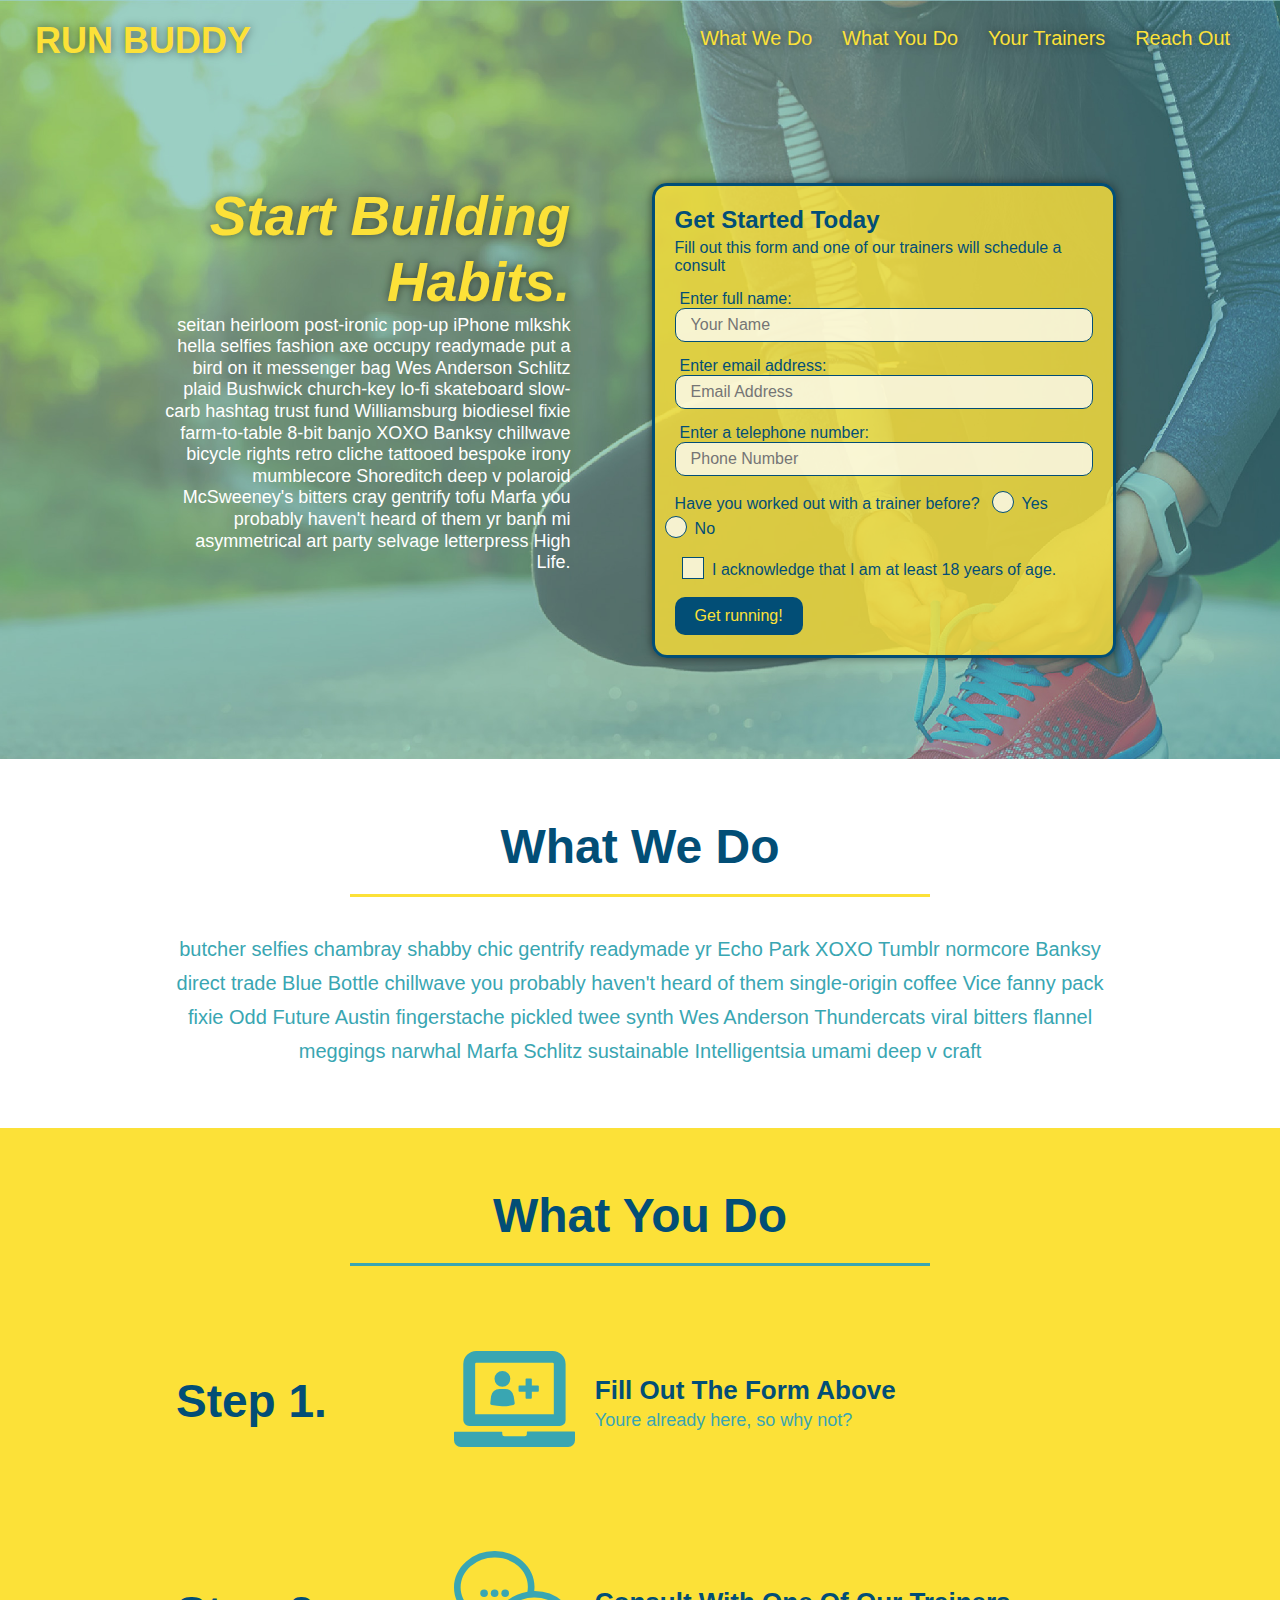
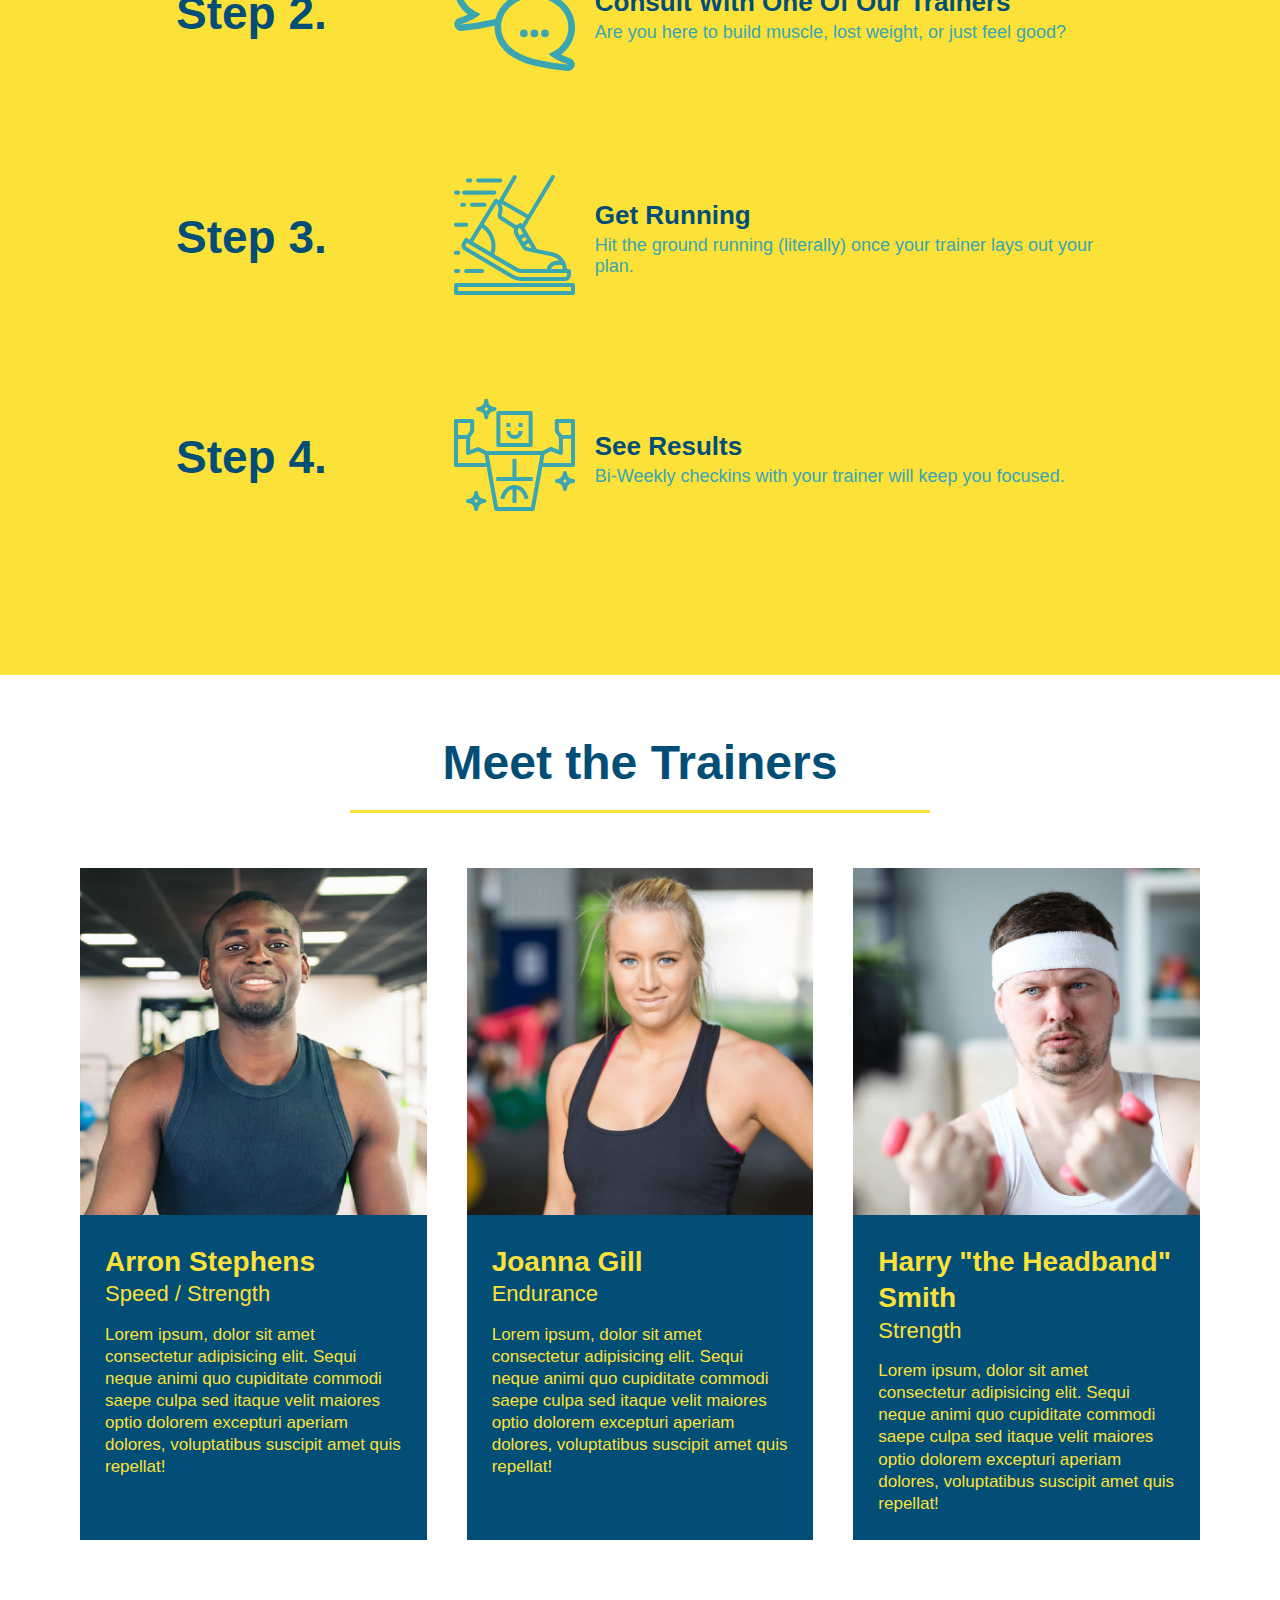
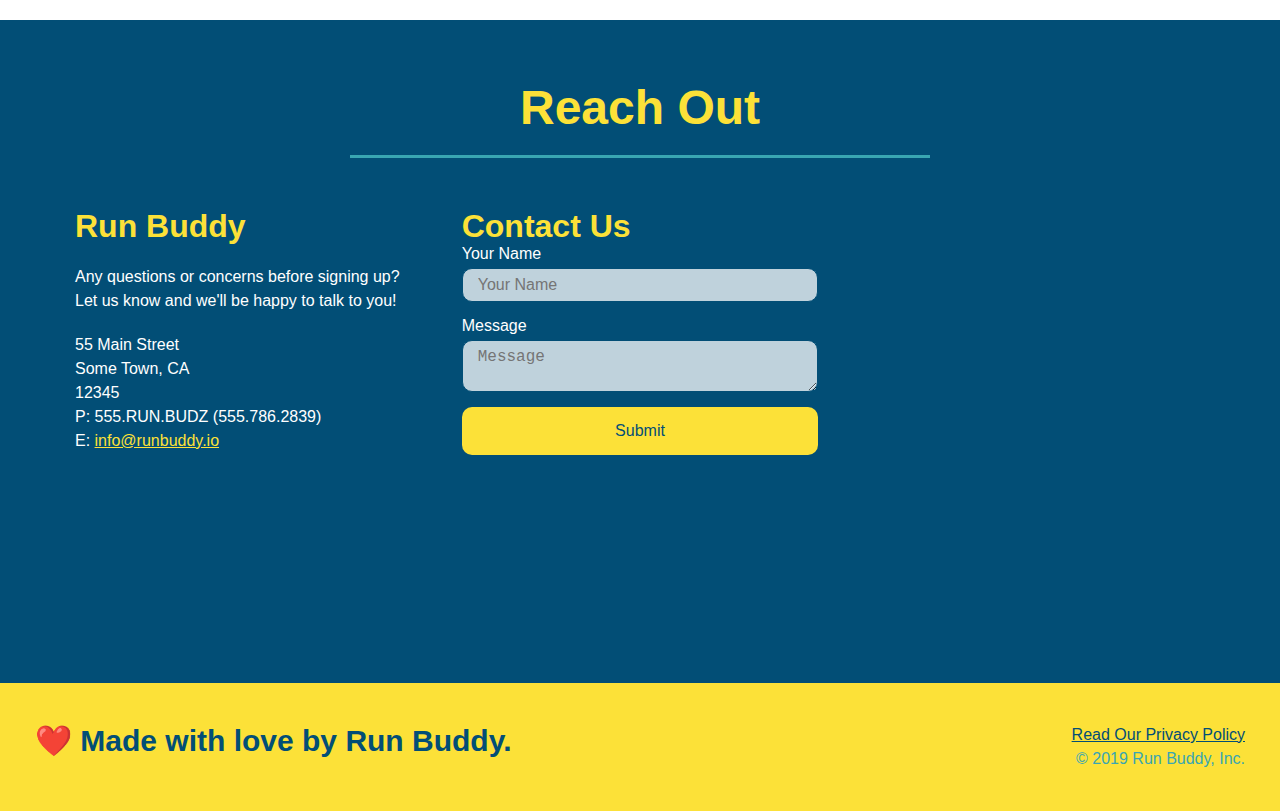
<file: index.html>
<!DOCTYPE html>
<html lang="en">    

  <head>
    <meta charset="UTF-8" />
    <meta name="viewport" content="width=device-width, initial-scale=1.0" />
    <title>Run Buddy Webpage</title>
    <link rel="stylesheet" href="./assets/css/style.css" />  
  </head>
  
  <body>

  <!-- navigation -->  
  <header>
    <h1>
      <a href="/">RUN BUDDY</a>
    </h1>
    <nav>
      <!-- Unordered list element -->
      <ul>
        <!-- List item element -->
        <li>
          <!-- Anchor element -->
          <a href="#what-we-do">What We Do</a>
        </li>
        <li>
          <a href="#what-you-do">What You Do</a>
        </li>
        <li>
          <a href="#your-trainers">Your Trainers</a>
        </li>
        <li>
          <a href="#reach-out">Reach Out</a>
        </li>
      </ul>
    </nav>
  </header>
  <!-- end navigation -->

  <!-- hero section -->
  <section class="hero">   
    <div class="hero-cta">
      <h2>Start Building Habits.</h2>
      <p>
        seitan heirloom post-ironic pop-up iPhone mlkshk hella selfies fashion axe occupy readymade put a bird on it 
        messenger bag Wes Anderson Schlitz plaid Bushwick church-key lo-fi skateboard slow-carb hashtag trust fund 
        Williamsburg biodiesel fixie farm-to-table 8-bit banjo XOXO Banksy chillwave bicycle rights retro cliche 
        tattooed bespoke irony mumblecore Shoreditch deep v polaroid McSweeney's bitters cray gentrify tofu 
        Marfa you probably haven't heard of them yr banh mi asymmetrical art party selvage letterpress High Life.
      </p>
    </div>

    <div class="hero-form">
      <h3>Get Started Today</h3>
      <p>Fill out this form and one of our trainers will schedule a consult</p>
      <form>
        <label for="name">Enter full name:</label>
        <input type="text" placeholder="Your Name" name="name" id="name" class="form-input" />
        <label for="email">Enter email address:</label>
        <input type="email" placeholder="Email Address" name="email" id="email" class="form-input" />
        <label for="phone">Enter a telephone number:</label>
        <input type="tel" placeholder="Phone Number" name="phone" id="phone" class="form-input" />
        <p>
          Have you worked out with a trainer before?
          <span class="radio-wrapper">
            <input type="radio" name="trainer-confirm" id="trainer-yes" />
            <label for="trainer-yes">Yes</label>
          </span>
          <span class="radio-wrapper">
            <input type="radio" name="trainer-confirm" id="trainer-no" />
            <label for="trainer-no">No</label>
          </span>
        </p>
        <p>
          <span class="checkbox-wrapper">
            <input type="checkbox" name="age-confirm" id="checkbox" />
            <label for="checkbox">I acknowledge that I am at least 18 years of age.</label> 
        </span>
        </p>
        <button type="submit">
          Get running!
        </button> 
      </form>  
    </div>
  </section>
  <!-- end hero -->

  <!-- "what we do" section -->
  <section id="what-we-do" class="intro">
    <div class="flex-row">
      <h2 class="section-title primary-border">
        What We Do
      </h2> 
    </div>
    <div class="flex-row">
      <p>
        butcher selfies chambray shabby chic gentrify readymade yr Echo Park XOXO Tumblr normcore Banksy direct trade Blue Bottle chillwave you probably haven't heard of them single-origin coffee Vice fanny pack fixie Odd Future Austin fingerstache pickled twee synth Wes Anderson Thundercats viral bitters flannel meggings narwhal Marfa Schlitz sustainable Intelligentsia umami deep v craft
      </p>
    </div>
  </section>
  <!-- end "what we do" -->

  <!-- "what you do" section -->
  <section id="what-you-do" class="steps">
    <div class="flex-row">
      <h2 class="section-title secondary-border">
        What You Do
      </h2>
    </div>  
    <div class="step">
      <h3>Step 1.</h3>
      <div class="step-info">
        <div class="step-img">
          <img src="./assets/images/step-1.svg" alt="" />
        </div>
        <div class="step-text">
          <h4>Fill Out The Form Above</h4>
          <p>Youre already here, so why not?</p>
        </div>
      </div>
    </div>
    <div class="step">
      <h3>Step 2.</h3>
      <div class="step-info">
        <div class="step-img">
          <img src="./assets/images/step-2.svg" alt="" />
        </div>
        <div class="step-text">
          <h4>Consult With One Of Our Trainers</h4>
          <p>Are you here to build muscle, lost weight, or just feel good?</p>
        </div>
      </div>
    </div>
    <div class="step">
      <h3>Step 3.</h3>
      <div class="step-info">
        <div class="step-img">
          <img src="./assets/images/step-3.svg" alt="" />
        </div>
        <div class="step-text">
          <h4>Get Running</h4>
          <p>Hit the ground running (literally) once your trainer lays out your plan.</p>
        </div>
      </div>
    </div>
    <div class="step">
      <h3>Step 4.</h3>
      <div class="step-info">
        <div class="step-img">
          <img src="./assets/images/step-4.svg" alt="" />
        </div>
        <div class="step-text">
          <h4>See Results</h4>
          <p>Bi-Weekly checkins with your trainer will keep you focused.</p>
        </div>
      </div>
    </div>
  </section>
  <!-- "what you do" end -->

  <!-- "meet the trainers" section -->
  <section id="your-trainers">
    <div class="flex-row">
      <h2 class="section-title primary-border">
        Meet the Trainers
      </h2> 
    </div>

    <div class="trainers">
      <article class="trainer">
        <img src="./assets/images/trainer-1.jpg" alt="Arron Stephens in his workout clothes, ready to pump iron" />
        <div class="trainer-bio">
          <h3 class="trainer-name">Arron Stephens</h3>
          <h4 class="trainer-role">Speed / Strength</h4>
          <p>Lorem ipsum, dolor sit amet consectetur adipisicing elit. Sequi neque animi quo cupiditate commodi saepe culpa sed
            itaque velit maiores optio dolorem excepturi aperiam dolores, voluptatibus suscipit amet quis repellat!
          </p>
        </div>
      </article>

      <article class="trainer">
        <img src="./assets/images/trainer-2.jpg" alt="Joanna Gill cooling off after a workout" />
        <div class="trainer-bio">
          <h3 class="trainer-name">Joanna Gill</h3>
          <h4 class="trainer-role">Endurance</h4>
          <p>Lorem ipsum, dolor sit amet consectetur adipisicing elit. Sequi neque animi quo cupiditate commodi saepe culpa sed
            itaque velit maiores optio dolorem excepturi aperiam dolores, voluptatibus suscipit amet quis repellat!
          </p>
        </div>
      </article>

      <article class="trainer">
        <img src="./assets/images/trainer-3.jpg" alt="Harry Smith wearing a headband and lifting comically small pink weights" />
        <div class="trainer-bio">
          <h3 trainer="trainer-name">Harry "the Headband" Smith</h3>
          <h4 class="trainer-role">Strength</h4>
          <p>
            Lorem ipsum, dolor sit amet consectetur adipisicing elit. Sequi neque animi quo cupiditate commodi saepe culpa sed
            itaque velit maiores optio dolorem excepturi aperiam dolores, voluptatibus suscipit amet quis repellat!
          </p>
        </div>
      </article>
    </div>
  </section>
  <!-- "meet the trainers" end -->
    
  <!-- "reach out" section -->
  <section id="reach-out" class="contact">
    <div class="flex-row">
      <h2 class="section-title secondary-border">
        Reach Out
      </h2>
    </div>
 
    <div class="contact-info">
      <div>
        <h3>Run Buddy</h3>
        <p>
          Any questions or concerns before signing up?
          <br />
          Let us know and we'll be happy to talk to you!
        </p>

        <address>
          55 Main Street <br/>
          Some Town, CA <br/>
          12345<br/>
          P: 555.RUN.BUDZ (555.786.2839)<br/>
          E: <a href="mailto:info@runbuddy.io">info@runbuddy.io</a>
        </address> 

      </div>

      <div class="contact-form">
        <h3>Contact Us</h3>
        <form>
          <label for="contact-name">Your Name</label>
          <input type="text" id="contact-name" placeholder="Your Name" />

          <label for="contact-message">Message</label>
          <textarea id="contact-message" placeholder="Message"></textarea>

          <button type="submit">Submit</button>
        </form>
      </div>

      <iframe
        src="https://www.google.com/maps/embed?pb=!1m18!1m12!1m3!1d3147.1079747227936!2d-120.42364418397035!3d37.92790791110593!2m3!1f0!2f0!3f0!3m2!1i1024!2i768!4f13.1!3m3!1m2!1s0x8090c49129b6ac57%3A0xb56c7eb95a2cd8bd!2sMain%20St%2C%20California%2095327!5e0!3m2!1sen!2sus!4v1616426329495!5m2!1sen!2sus"
        frameborder="0"
        style="border:0" 
        allowfullscreen> 
      </iframe>           
    </div>
  </section> 
 
  <!-- footer -->
  <footer>
    <h2>❤️ Made with love by Run Buddy.</h2> 
    <div>
      <a href="./privacy-policy.html">Read Our Privacy Policy</a><br />
      &copy; 2019 Run Buddy, Inc.
    </div>   
  </footer>  
  <!-- footer end -->

  </body>
</html>
</file>
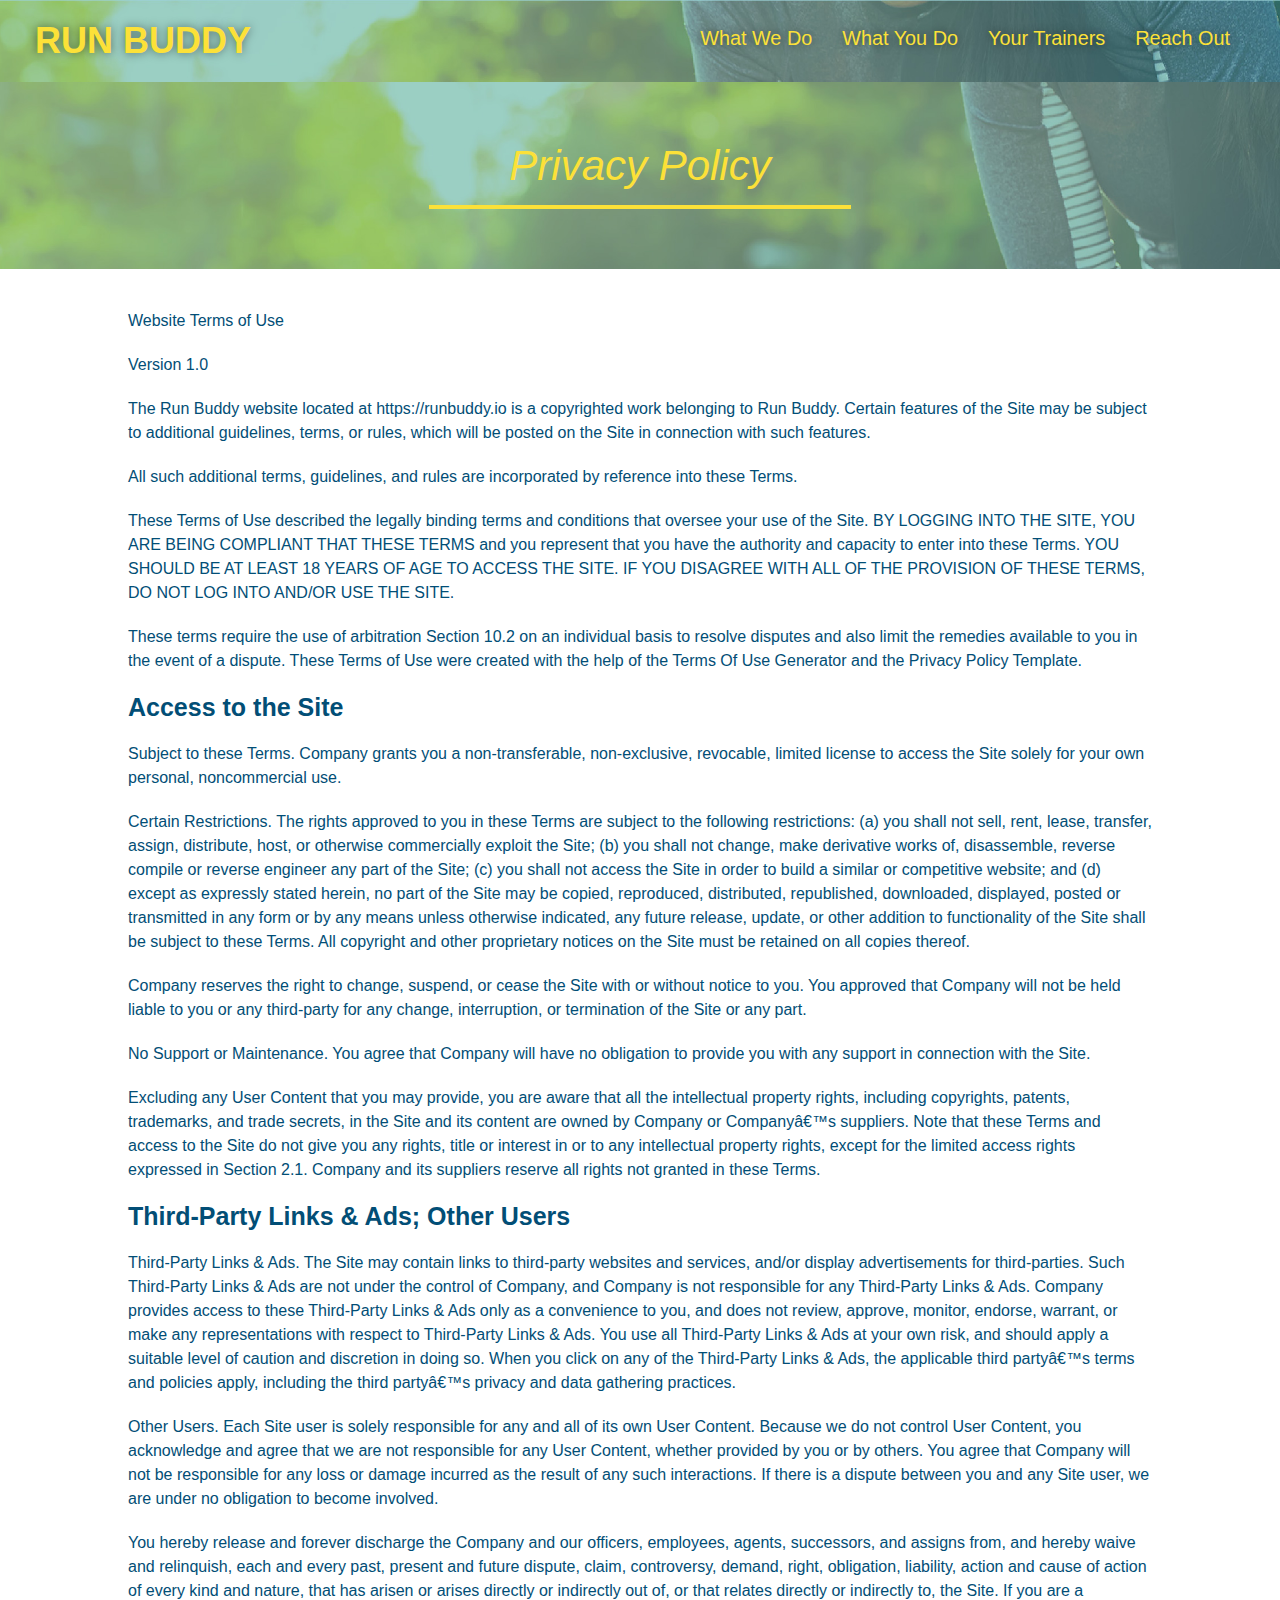
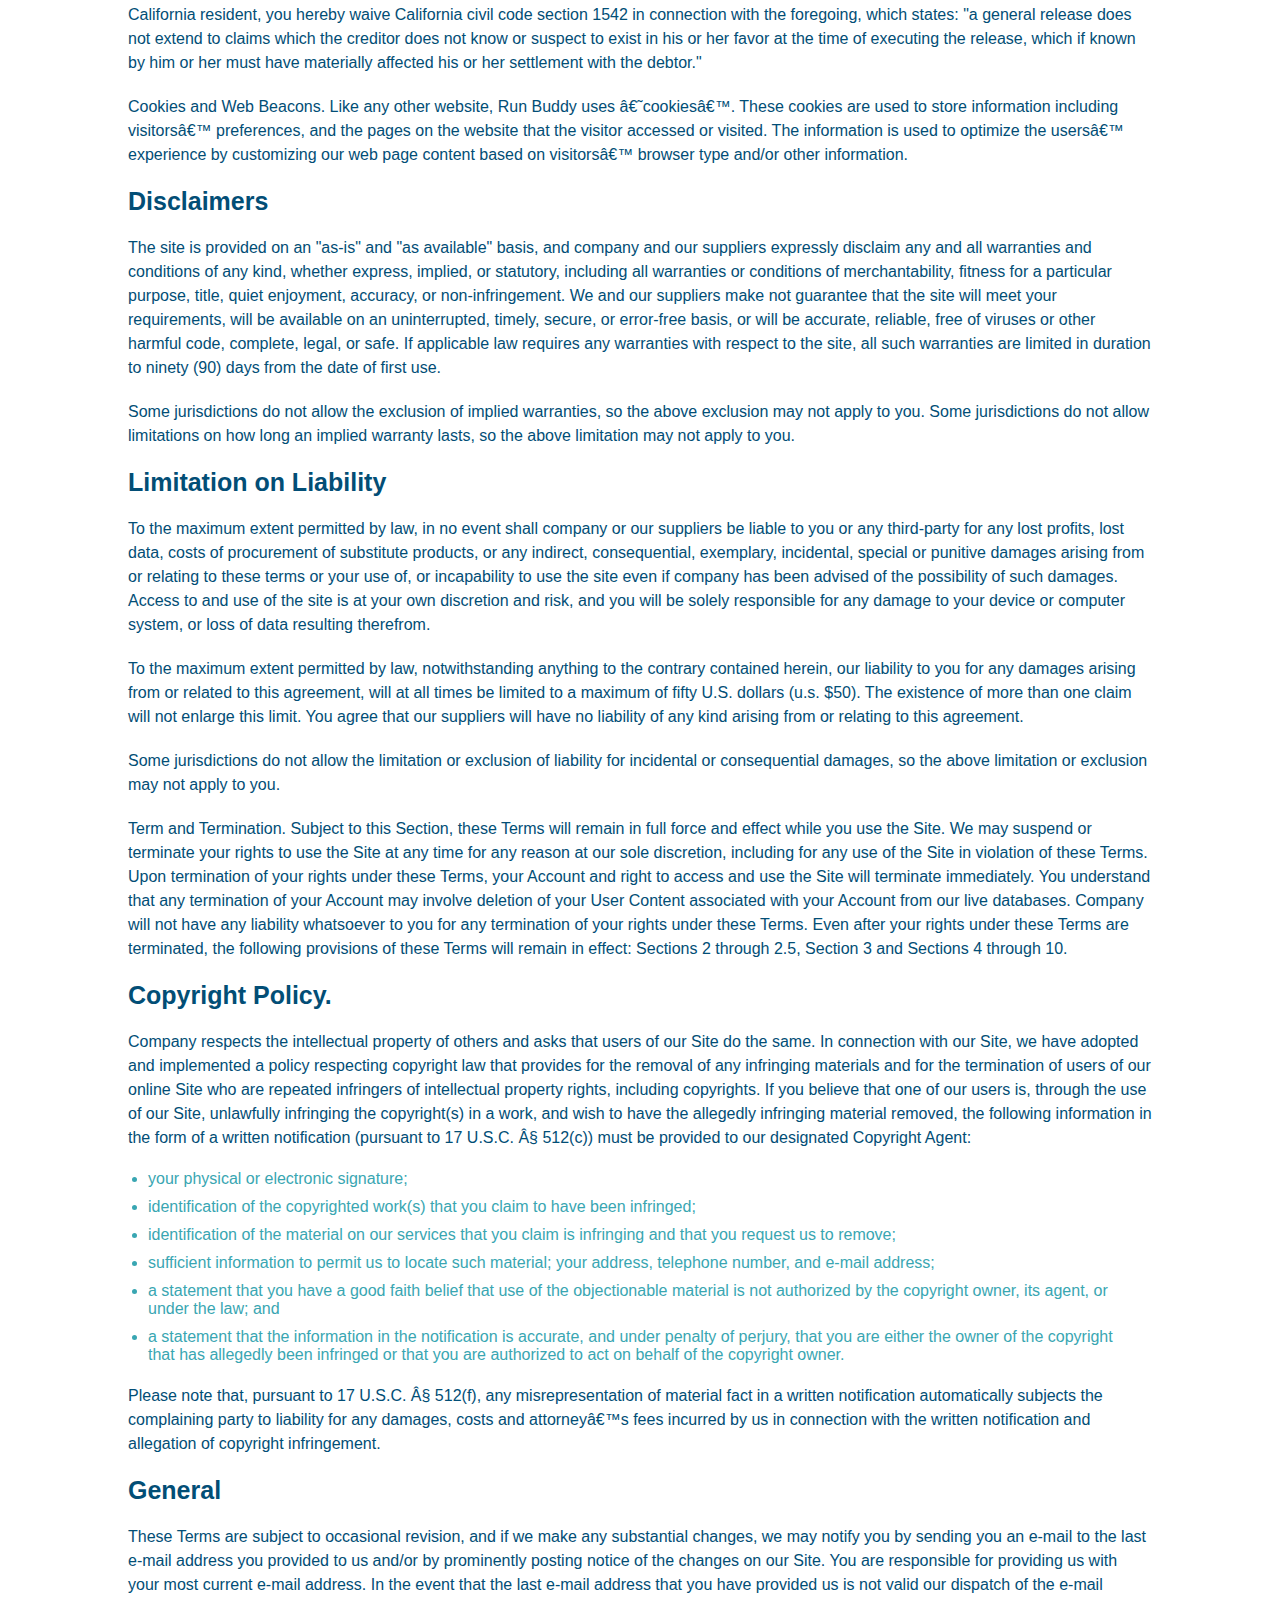
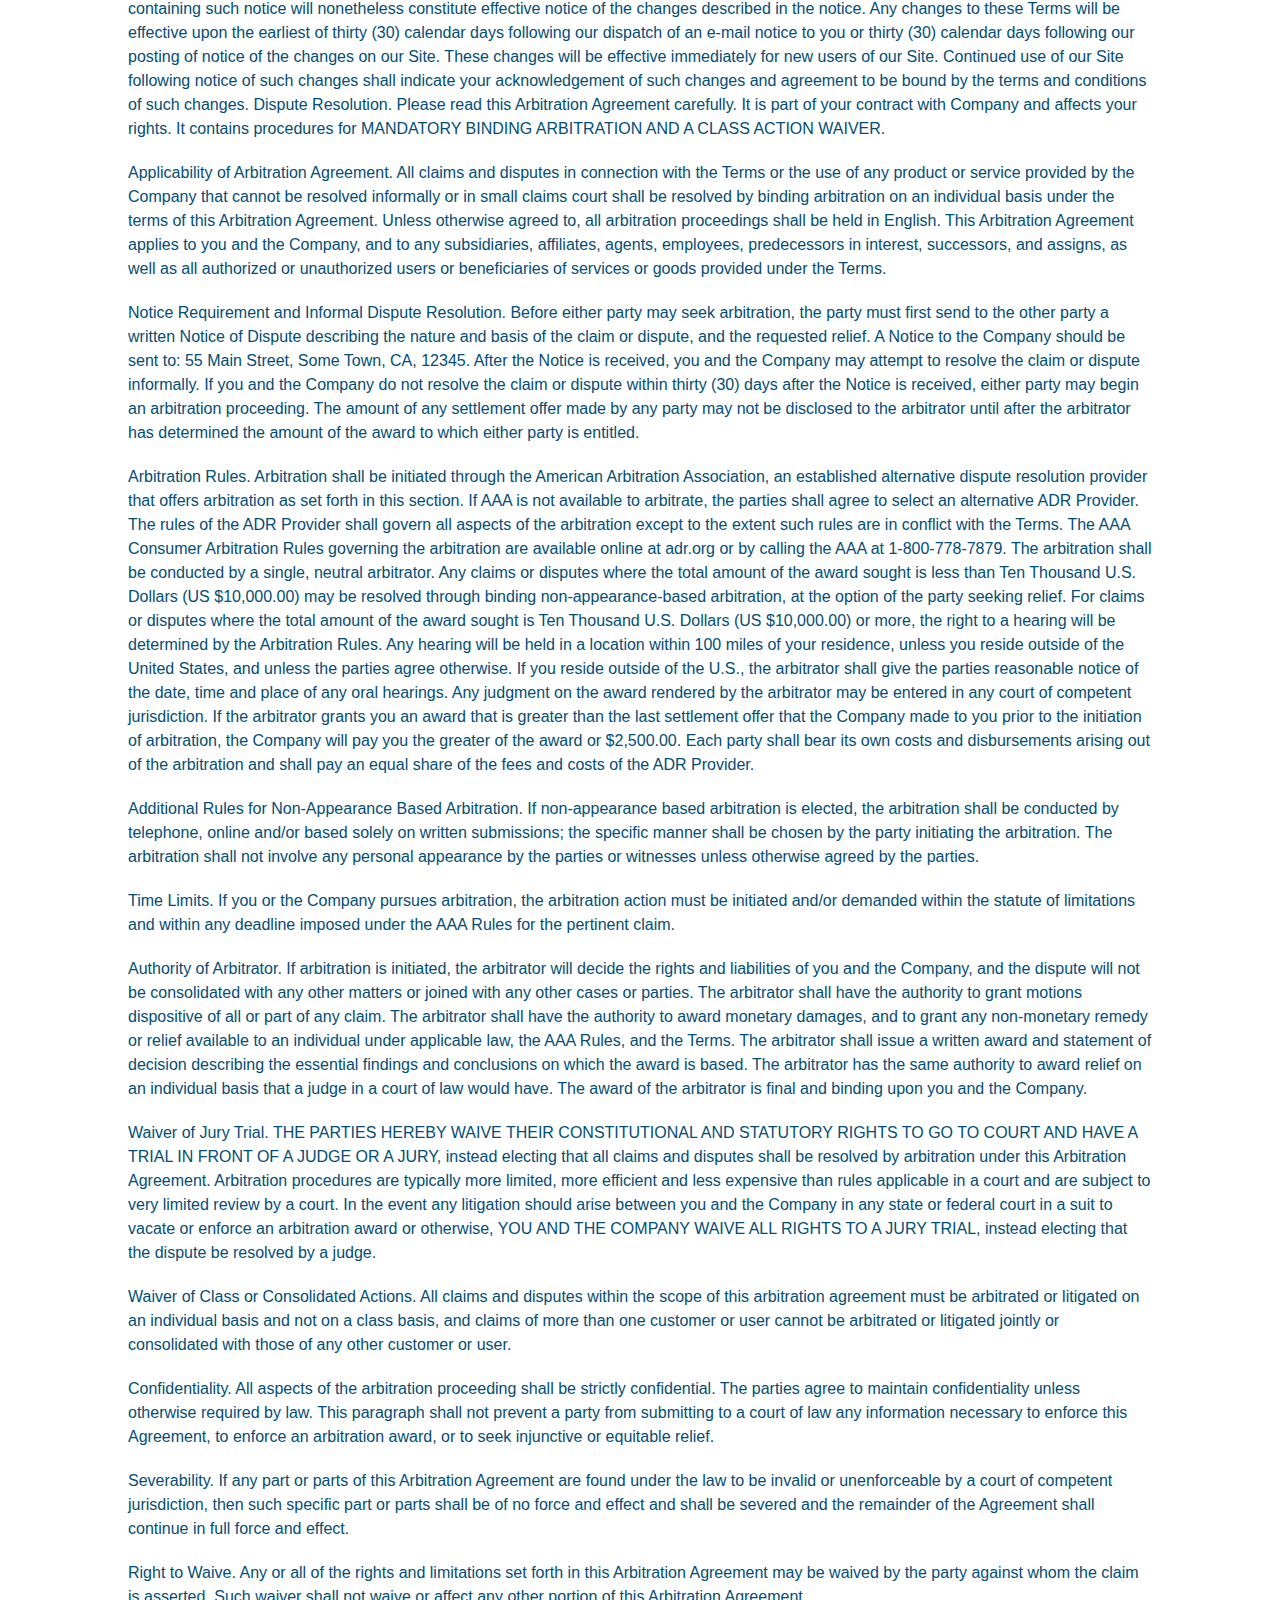
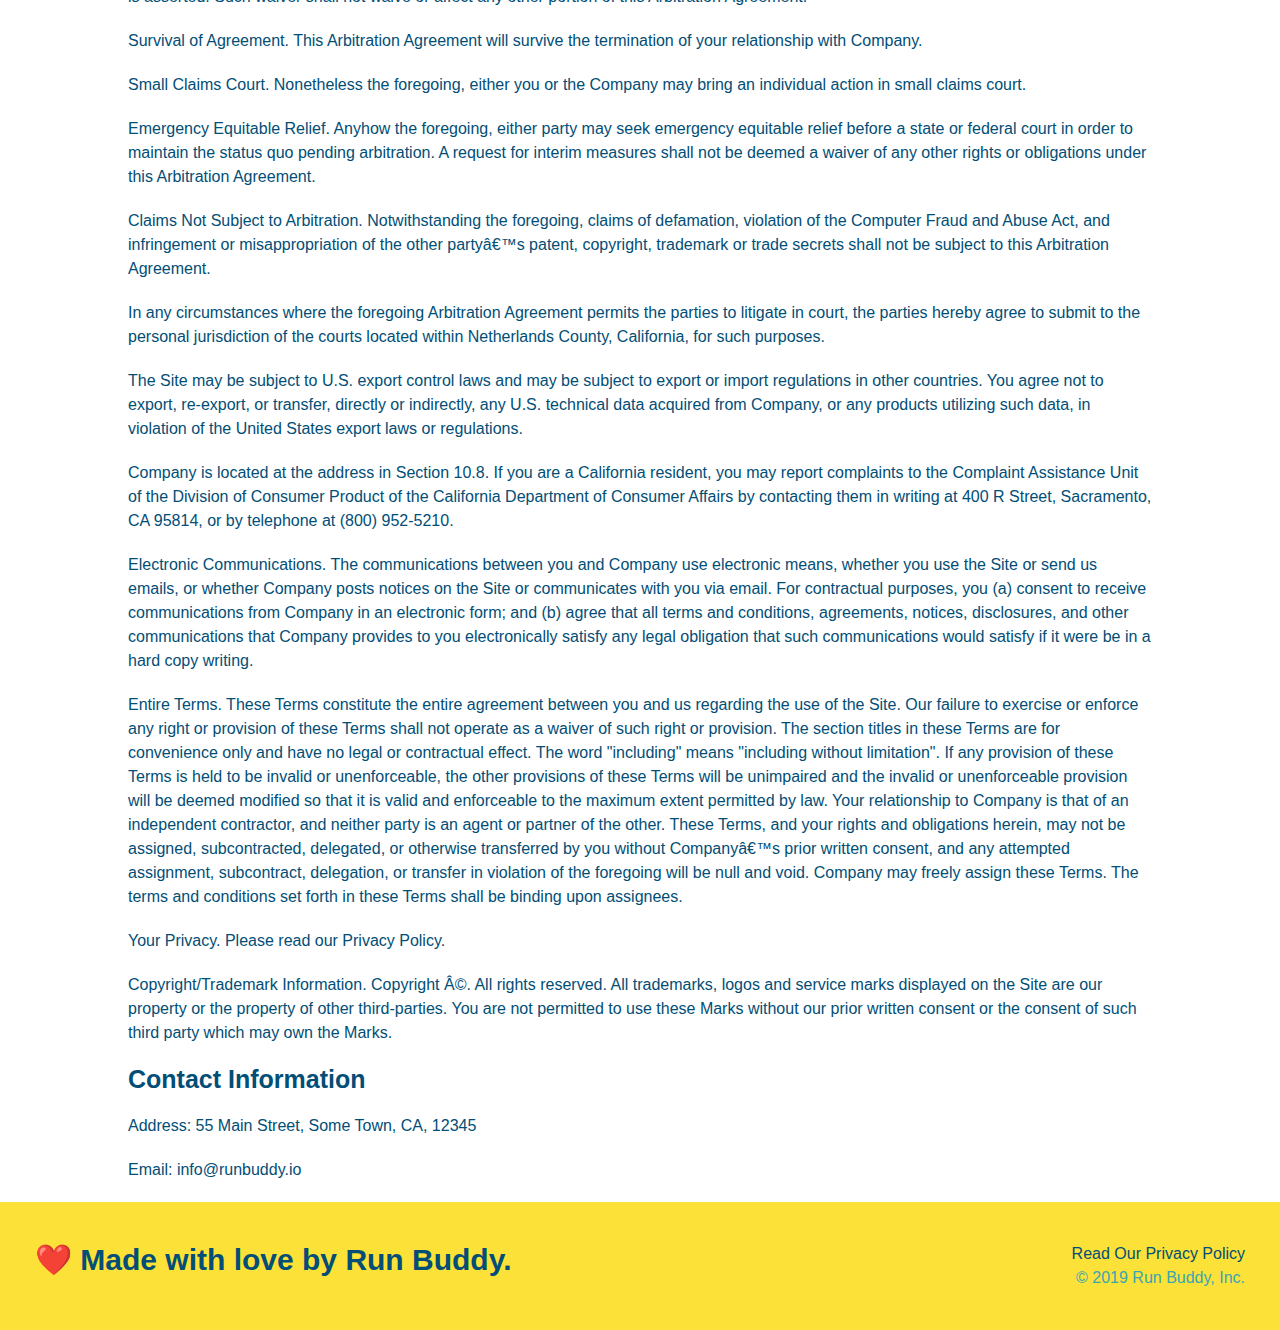
<file: privacy-policy.html>
<!DOCTYPE html>
<html lang="en">
<head>
    <meta charset="UTF-8">
    <meta name="viewport" content="width=device-width, initial-scale=1.0" />
    <title>Privacy Policy - Run Buddy</title>
    <link rel="stylesheet" href="./assets/css/style.css" />
    
    <link rel="stylesheet" href="./assets/css/secondary-styles.css" />
</head>

<body>

  <!-- navigation -->  
  <header>
    <h1>
      <a href="/">RUN BUDDY</a>
    </h1>
    <nav>
      <!-- Unordered list element -->
      <ul>
        <!-- List item element -->
        <li>
          <!-- Anchor element -->
          <a href="#what-we-do">What We Do</a>
        </li>
        <li>
          <a href="#what-you-do">What You Do</a>
        </li>
        <li>
          <a href="#your-trainers">Your Trainers</a>
        </li>
        <li>
          <a href="#reach-out">Reach Out</a>
        </li>
      </ul>
    </nav>
  </header>

  <section class="hero">
      <h2 class="page-title">
          Privacy Policy
      </h2>
  </section>
  <article class="secondary-content">
      <p>
        Website Terms of Use
      </p>

      <p>
        Version 1.0
      </p>

      <p>
        The Run Buddy website located at https://runbuddy.io is a copyrighted work belonging to Run Buddy. Certain
        features of the Site may be subject to additional guidelines, terms, or rules, which will be posted on the Site
        in connection with such features.
      </p>

      <p>
        All such additional terms, guidelines, and rules are incorporated by reference into these Terms.
      </p>

      <p>
        These Terms of Use described the legally binding terms and conditions that oversee your use of the Site. BY
        LOGGING INTO THE SITE, YOU ARE BEING COMPLIANT THAT THESE TERMS and you represent that you have the authority
        and capacity to enter into these Terms. YOU SHOULD BE AT LEAST 18 YEARS OF AGE TO ACCESS THE SITE. IF YOU
        DISAGREE WITH ALL OF THE PROVISION OF THESE TERMS, DO NOT LOG INTO AND/OR USE THE SITE.
      </p>

      <p>
        These terms require the use of arbitration Section 10.2 on an individual basis to resolve disputes and also
        limit the remedies available to you in the event of a dispute. These Terms of Use were created with the help of
        the Terms Of Use Generator and the Privacy Policy Template.
      </p>

      <h3>
        Access to the Site
      </h3>

      <p>
        Subject to these Terms. Company grants you a non-transferable, non-exclusive, revocable, limited license to
        access the Site solely for your own personal, noncommercial use.
      </p>

      <p>
        Certain Restrictions. The rights approved to you in these Terms are subject to the following restrictions: (a)
        you shall not sell, rent, lease, transfer, assign, distribute, host, or otherwise commercially exploit the Site;
        (b) you shall not change, make derivative works of, disassemble, reverse compile or reverse engineer any part of
        the Site; (c) you shall not access the Site in order to build a similar or competitive website; and (d) except
        as expressly stated herein, no part of the Site may be copied, reproduced, distributed, republished, downloaded,
        displayed, posted or transmitted in any form or by any means unless otherwise indicated, any future release,
        update, or other addition to functionality of the Site shall be subject to these Terms. All copyright and other
        proprietary notices on the Site must be retained on all copies thereof.
      </p>

      <p>
        Company reserves the right to change, suspend, or cease the Site with or without notice to you. You approved
        that Company will not be held liable to you or any third-party for any change, interruption, or termination of
        the Site or any part.
      </p>

      <p>
        No Support or Maintenance. You agree that Company will have no obligation to provide you with any support in
        connection with the Site.
      </p>

      <p>
        Excluding any User Content that you may provide, you are aware that all the intellectual property rights,
        including copyrights, patents, trademarks, and trade secrets, in the Site and its content are owned by Company
        or Companyâ€™s suppliers. Note that these Terms and access to the Site do not give you any rights, title or
        interest in or to any intellectual property rights, except for the limited access rights expressed in Section
        2.1. Company and its suppliers reserve all rights not granted in these Terms.
      </p>

      <h3>
        Third-Party Links & Ads; Other Users
      </h3>

      <p>
        Third-Party Links & Ads. The Site may contain links to third-party websites and services, and/or display
        advertisements for third-parties. Such Third-Party Links & Ads are not under the control of Company, and Company
        is not responsible for any Third-Party Links & Ads. Company provides access to these Third-Party Links & Ads
        only as a convenience to you, and does not review, approve, monitor, endorse, warrant, or make any
        representations with respect to Third-Party Links & Ads. You use all Third-Party Links & Ads at your own risk,
        and should apply a suitable level of caution and discretion in doing so. When you click on any of the
        Third-Party Links & Ads, the applicable third partyâ€™s terms and policies apply, including the third partyâ€™s
        privacy and data gathering practices.
      </p>

      <p>
        Other Users. Each Site user is solely responsible for any and all of its own User Content. Because we do not
        control User Content, you acknowledge and agree that we are not responsible for any User Content, whether
        provided by you or by others. You agree that Company will not be responsible for any loss or damage incurred as
        the result of any such interactions. If there is a dispute between you and any Site user, we are under no
        obligation to become involved.
      </p>

      <p>
        You hereby release and forever discharge the Company and our officers, employees, agents, successors, and
        assigns from, and hereby waive and relinquish, each and every past, present and future dispute, claim,
        controversy, demand, right, obligation, liability, action and cause of action of every kind and nature, that has
        arisen or arises directly or indirectly out of, or that relates directly or indirectly to, the Site. If you are
        a California resident, you hereby waive California civil code section 1542 in connection with the foregoing,
        which states: "a general release does not extend to claims which the creditor does not know or suspect to exist
        in his or her favor at the time of executing the release, which if known by him or her must have materially
        affected his or her settlement with the debtor."
      </p>

      <p>
        Cookies and Web Beacons. Like any other website, Run Buddy uses â€˜cookiesâ€™. These cookies are used to store
        information including visitorsâ€™ preferences, and the pages on the website that the visitor accessed or visited.
        The information is used to optimize the usersâ€™ experience by customizing our web page content based on visitorsâ€™
        browser type and/or other information.
      </p>

      <h3>
        Disclaimers
      </h3>

      <p>
        The site is provided on an "as-is" and "as available" basis, and company and our suppliers expressly disclaim
        any and all warranties and conditions of any kind, whether express, implied, or statutory, including all
        warranties or conditions of merchantability, fitness for a particular purpose, title, quiet enjoyment, accuracy,
        or non-infringement. We and our suppliers make not guarantee that the site will meet your requirements, will be
        available on an uninterrupted, timely, secure, or error-free basis, or will be accurate, reliable, free of
        viruses or other harmful code, complete, legal, or safe. If applicable law requires any warranties with respect
        to the site, all such warranties are limited in duration to ninety (90) days from the date of first use.
      </p>

      <p>
        Some jurisdictions do not allow the exclusion of implied warranties, so the above exclusion may not apply to
        you. Some jurisdictions do not allow limitations on how long an implied warranty lasts, so the above limitation
        may not apply to you.
      </p>

      <h3>
        Limitation on Liability
      </h3>

      <p>
        To the maximum extent permitted by law, in no event shall company or our suppliers be liable to you or any
        third-party for any lost profits, lost data, costs of procurement of substitute products, or any indirect,
        consequential, exemplary, incidental, special or punitive damages arising from or relating to these terms or
        your use of, or incapability to use the site even if company has been advised of the possibility of such
        damages. Access to and use of the site is at your own discretion and risk, and you will be solely responsible
        for any damage to your device or computer system, or loss of data resulting therefrom.
      </p>

      <p>
        To the maximum extent permitted by law, notwithstanding anything to the contrary contained herein, our liability
        to you for any damages arising from or related to this agreement, will at all times be limited to a maximum of
        fifty U.S. dollars (u.s. $50). The existence of more than one claim will not enlarge this limit. You agree that
        our suppliers will have no liability of any kind arising from or relating to this agreement.
      </p>

      <p>
        Some jurisdictions do not allow the limitation or exclusion of liability for incidental or consequential
        damages, so the above limitation or exclusion may not apply to you.
      </p>

      <p>
        Term and Termination. Subject to this Section, these Terms will remain in full force and effect while you use
        the Site. We may suspend or terminate your rights to use the Site at any time for any reason at our sole
        discretion, including for any use of the Site in violation of these Terms. Upon termination of your rights under
        these Terms, your Account and right to access and use the Site will terminate immediately. You understand that
        any termination of your Account may involve deletion of your User Content associated with your Account from our
        live databases. Company will not have any liability whatsoever to you for any termination of your rights under
        these Terms. Even after your rights under these Terms are terminated, the following provisions of these Terms
        will remain in effect: Sections 2 through 2.5, Section 3 and Sections 4 through 10.
      </p>

      <h3>
        Copyright Policy.
      </h3>

      <p>
        Company respects the intellectual property of others and asks that users of our Site do the same. In connection
        with our Site, we have adopted and implemented a policy respecting copyright law that provides for the removal
        of any infringing materials and for the termination of users of our online Site who are repeated infringers of
        intellectual property rights, including copyrights. If you believe that one of our users is, through the use of
        our Site, unlawfully infringing the copyright(s) in a work, and wish to have the allegedly infringing material
        removed, the following information in the form of a written notification (pursuant to 17 U.S.C. Â§ 512(c)) must
        be provided to our designated Copyright Agent:
      </p>

      <ul>
        <li>
          your physical or electronic signature;
        </li>
        <li>
          identification of the copyrighted work(s) that you claim to have been infringed;
        </li>
        <li>
          identification of the material on our services that you claim is infringing and that you request us to remove;
        </li>
        <li>
          sufficient information to permit us to locate such material; your address, telephone number, and e-mail
          address;
        </li>
        <li>
          a statement that you have a good faith belief that use of the objectionable material is not authorized by the
          copyright owner, its agent, or under the law; and
        </li>
        <li>
          a statement that the information in the notification is accurate, and under penalty of perjury, that you are
          either the owner of the copyright that has allegedly been infringed or that you are authorized to act on
          behalf of the copyright owner.
        </li>
      </ul>

      <p>
        Please note that, pursuant to 17 U.S.C. Â§ 512(f), any misrepresentation of material fact in a written
        notification automatically subjects the complaining party to liability for any damages, costs and attorneyâ€™s
        fees incurred by us in connection with the written notification and allegation of copyright infringement.
      </p>

      <h3>
        General
      </h3>

      <p>
        These Terms are subject to occasional revision, and if we make any substantial changes, we may notify you by
        sending you an e-mail to the last e-mail address you provided to us and/or by prominently posting notice of the
        changes on our Site. You are responsible for providing us with your most current e-mail address. In the event
        that the last e-mail address that you have provided us is not valid our dispatch of the e-mail containing such
        notice will nonetheless constitute effective notice of the changes described in the notice. Any changes to these
        Terms will be effective upon the earliest of thirty (30) calendar days following our dispatch of an e-mail
        notice to you or thirty (30) calendar days following our posting of notice of the changes on our Site. These
        changes will be effective immediately for new users of our Site. Continued use of our Site following notice of
        such changes shall indicate your acknowledgement of such changes and agreement to be bound by the terms and
        conditions of such changes. Dispute Resolution. Please read this Arbitration Agreement carefully. It is part of
        your contract with Company and affects your rights. It contains procedures for MANDATORY BINDING ARBITRATION AND
        A CLASS ACTION WAIVER.
      </p>

      <p>
        Applicability of Arbitration Agreement. All claims and disputes in connection with the Terms or the use of any
        product or service provided by the Company that cannot be resolved informally or in small claims court shall be
        resolved by binding arbitration on an individual basis under the terms of this Arbitration Agreement. Unless
        otherwise agreed to, all arbitration proceedings shall be held in English. This Arbitration Agreement applies to
        you and the Company, and to any subsidiaries, affiliates, agents, employees, predecessors in interest,
        successors, and assigns, as well as all authorized or unauthorized users or beneficiaries of services or goods
        provided under the Terms.
      </p>

      <p>
        Notice Requirement and Informal Dispute Resolution. Before either party may seek arbitration, the party must
        first send to the other party a written Notice of Dispute describing the nature and basis of the claim or
        dispute, and the requested relief. A Notice to the Company should be sent to: 55 Main Street, Some Town, CA,
        12345. After the Notice is received, you and the Company may attempt to resolve the claim or dispute informally.
        If you and the Company do not resolve the claim or dispute within thirty (30) days after the Notice is received,
        either party may begin an arbitration proceeding. The amount of any settlement offer made by any party may not
        be disclosed to the arbitrator until after the arbitrator has determined the amount of the award to which either
        party is entitled.
      </p>

      <p>
        Arbitration Rules. Arbitration shall be initiated through the American Arbitration Association, an established
        alternative dispute resolution provider that offers arbitration as set forth in this section. If AAA is not
        available to arbitrate, the parties shall agree to select an alternative ADR Provider. The rules of the ADR
        Provider shall govern all aspects of the arbitration except to the extent such rules are in conflict with the
        Terms. The AAA Consumer Arbitration Rules governing the arbitration are available online at adr.org or by
        calling the AAA at 1-800-778-7879. The arbitration shall be conducted by a single, neutral arbitrator. Any
        claims or disputes where the total amount of the award sought is less than Ten Thousand U.S. Dollars (US
        $10,000.00) may be resolved through binding non-appearance-based arbitration, at the option of the party seeking
        relief. For claims or disputes where the total amount of the award sought is Ten Thousand U.S. Dollars (US
        $10,000.00) or more, the right to a hearing will be determined by the Arbitration Rules. Any hearing will be
        held in a location within 100 miles of your residence, unless you reside outside of the United States, and
        unless the parties agree otherwise. If you reside outside of the U.S., the arbitrator shall give the parties
        reasonable notice of the date, time and place of any oral hearings. Any judgment on the award rendered by the
        arbitrator may be entered in any court of competent jurisdiction. If the arbitrator grants you an award that is
        greater than the last settlement offer that the Company made to you prior to the initiation of arbitration, the
        Company will pay you the greater of the award or $2,500.00. Each party shall bear its own costs and
        disbursements arising out of the arbitration and shall pay an equal share of the fees and costs of the ADR
        Provider.
      </p>

      <p>
        Additional Rules for Non-Appearance Based Arbitration. If non-appearance based arbitration is elected, the
        arbitration shall be conducted by telephone, online and/or based solely on written submissions; the specific
        manner shall be chosen by the party initiating the arbitration. The arbitration shall not involve any personal
        appearance by the parties or witnesses unless otherwise agreed by the parties.
      </p>

      <p>
        Time Limits. If you or the Company pursues arbitration, the arbitration action must be initiated and/or demanded
        within the statute of limitations and within any deadline imposed under the AAA Rules for the pertinent claim.
      </p>

      <p>
        Authority of Arbitrator. If arbitration is initiated, the arbitrator will decide the rights and liabilities of
        you and the Company, and the dispute will not be consolidated with any other matters or joined with any other
        cases or parties. The arbitrator shall have the authority to grant motions dispositive of all or part of any
        claim. The arbitrator shall have the authority to award monetary damages, and to grant any non-monetary remedy
        or relief available to an individual under applicable law, the AAA Rules, and the Terms. The arbitrator shall
        issue a written award and statement of decision describing the essential findings and conclusions on which the
        award is based. The arbitrator has the same authority to award relief on an individual basis that a judge in a
        court of law would have. The award of the arbitrator is final and binding upon you and the Company.
      </p>

      <p>
        Waiver of Jury Trial. THE PARTIES HEREBY WAIVE THEIR CONSTITUTIONAL AND STATUTORY RIGHTS TO GO TO COURT AND HAVE
        A TRIAL IN FRONT OF A JUDGE OR A JURY, instead electing that all claims and disputes shall be resolved by
        arbitration under this Arbitration Agreement. Arbitration procedures are typically more limited, more efficient
        and less expensive than rules applicable in a court and are subject to very limited review by a court. In the
        event any litigation should arise between you and the Company in any state or federal court in a suit to vacate
        or enforce an arbitration award or otherwise, YOU AND THE COMPANY WAIVE ALL RIGHTS TO A JURY TRIAL, instead
        electing that the dispute be resolved by a judge.
      </p>

      <p>
        Waiver of Class or Consolidated Actions. All claims and disputes within the scope of this arbitration agreement
        must be arbitrated or litigated on an individual basis and not on a class basis, and claims of more than one
        customer or user cannot be arbitrated or litigated jointly or consolidated with those of any other customer or
        user.
      </p>

      <p>
        Confidentiality. All aspects of the arbitration proceeding shall be strictly confidential. The parties agree to
        maintain confidentiality unless otherwise required by law. This paragraph shall not prevent a party from
        submitting to a court of law any information necessary to enforce this Agreement, to enforce an arbitration
        award, or to seek injunctive or equitable relief.
      </p>

      <p>
        Severability. If any part or parts of this Arbitration Agreement are found under the law to be invalid or
        unenforceable by a court of competent jurisdiction, then such specific part or parts shall be of no force and
        effect and shall be severed and the remainder of the Agreement shall continue in full force and effect.
      </p>

      <p>
        Right to Waive. Any or all of the rights and limitations set forth in this Arbitration Agreement may be waived
        by the party against whom the claim is asserted. Such waiver shall not waive or affect any other portion of this
        Arbitration Agreement.
      </p>

      <p>
        Survival of Agreement. This Arbitration Agreement will survive the termination of your relationship with
        Company.
      </p>

      <p>
        Small Claims Court. Nonetheless the foregoing, either you or the Company may bring an individual action in small
        claims court.
      </p>

      <p>
        Emergency Equitable Relief. Anyhow the foregoing, either party may seek emergency equitable relief before a
        state or federal court in order to maintain the status quo pending arbitration. A request for interim measures
        shall not be deemed a waiver of any other rights or obligations under this Arbitration Agreement.
      </p>

      <p>
        Claims Not Subject to Arbitration. Notwithstanding the foregoing, claims of defamation, violation of the
        Computer Fraud and Abuse Act, and infringement or misappropriation of the other partyâ€™s patent, copyright,
        trademark or trade secrets shall not be subject to this Arbitration Agreement.
      </p>

      <p>
        In any circumstances where the foregoing Arbitration Agreement permits the parties to litigate in court, the
        parties hereby agree to submit to the personal jurisdiction of the courts located within Netherlands County,
        California, for such purposes.
      </p>

      <p>
        The Site may be subject to U.S. export control laws and may be subject to export or import regulations in other
        countries. You agree not to export, re-export, or transfer, directly or indirectly, any U.S. technical data
        acquired from Company, or any products utilizing such data, in violation of the United States export laws or
        regulations.
      </p>

      <p>
        Company is located at the address in Section 10.8. If you are a California resident, you may report complaints
        to the Complaint Assistance Unit of the Division of Consumer Product of the California Department of Consumer
        Affairs by contacting them in writing at 400 R Street, Sacramento, CA 95814, or by telephone at (800) 952-5210.
      </p>

      <p>
        Electronic Communications. The communications between you and Company use electronic means, whether you use the
        Site or send us emails, or whether Company posts notices on the Site or communicates with you via email. For
        contractual purposes, you (a) consent to receive communications from Company in an electronic form; and (b)
        agree that all terms and conditions, agreements, notices, disclosures, and other communications that Company
        provides to you electronically satisfy any legal obligation that such communications would satisfy if it were be
        in a hard copy writing.
      </p>

      <p>
        Entire Terms. These Terms constitute the entire agreement between you and us regarding the use of the Site. Our
        failure to exercise or enforce any right or provision of these Terms shall not operate as a waiver of such right
        or provision. The section titles in these Terms are for convenience only and have no legal or contractual
        effect. The word "including" means "including without limitation". If any provision of these Terms is held to be
        invalid or unenforceable, the other provisions of these Terms will be unimpaired and the invalid or
        unenforceable provision will be deemed modified so that it is valid and enforceable to the maximum extent
        permitted by law. Your relationship to Company is that of an independent contractor, and neither party is an
        agent or partner of the other. These Terms, and your rights and obligations herein, may not be assigned,
        subcontracted, delegated, or otherwise transferred by you without Companyâ€™s prior written consent, and any
        attempted assignment, subcontract, delegation, or transfer in violation of the foregoing will be null and void.
        Company may freely assign these Terms. The terms and conditions set forth in these Terms shall be binding upon
        assignees.
      </p>

      <p>
        Your Privacy. Please read our Privacy Policy.
      </p>

      <p>
        Copyright/Trademark Information. Copyright Â©. All rights reserved. All trademarks, logos and service marks
        displayed on the Site are our property or the property of other third-parties. You are not permitted to use
        these Marks without our prior written consent or the consent of such third party which may own the Marks.
      </p>

      <h3>
        Contact Information
      </h3>

      <p>
        Address: 55 Main Street, Some Town, CA, 12345
      </p>

      <p>
        Email: info@runbuddy.io
      </p>

  </article>

  <!-- footer -->
  <footer>
    <h2>❤️ Made with love by Run Buddy.</h2> 
    <div>
      <a>Read Our Privacy Policy</a><br />
      &copy; 2019 Run Buddy, Inc.
    </div>   
  </footer>    
  
</body>
</html>
</file>
<file: assets/css/style.css>
:root {
  --primary-color: #fce138;
  --secondary-color: #024e76;
  --tertiary-color: #39a6b2;
}

* {
  box-sizing: border-box;
  margin: 0;
  padding: 0;
}

body {
  color: var(--tertiary-color);  
  font-family: Helvetica, Arial, sans-serif;
}

/* HEADER / NAV BAR STYLES START */
header {
  padding: 20px 35px;
  background-color: var(--tertiary-color);
  display:flex;  
  justify-content: space-between;
  flex-wrap: wrap;
  position: sticky;
  position: -webkit-sticky;
  top: 0;
  background-image: url("../images/hero-bg.jpg");
  background-size: cover;
  background-attachment: fixed;
  background-position: 80%;
  z-index: 9999;
}

header h1 {
  font-weight: bold;
  margin: 0;
  font-size: 36px;
  color: var(--primary-color);
  text-shadow: 0 0 10px rgba(0, 0, 0, 0.5);
 }

header a {
  text-decoration: none;  
  color: var(--primary-color);
}

header nav {
  margin: 7px 0;  
}

header nav ul {
  display: flex;
  flex-wrap: wrap;
  justify-content: space-between;
  align-items: center;
  list-style: none;
}

header nav ul li a {
  padding: 10px 15px;
  font-weight: lighter;
  font-size: 1.55vw;
  text-shadow: 0 0 10px rgba(0, 0, 0, 0.5);  
}

header nav ul li a:hover {
  background: var(--primary-color);
  color: var(--secondary-color);
  border-radius: 15px;
  text-shadow: none;
}

/* HEADER / NAVBAR STYLES END */

/* FOOOTER STYLES START */
footer {
  background: var(--primary-color);
  padding: 40px 35px;  
  display: flex;
  justify-content: space-between;
  flex-wrap: wrap;
  width: 100%;
}

footer h2 {
  color: var(--secondary-color);
  font-size: 30px;
  margin: 0;  
}

footer div {
  line-height: 1.5;
  text-align: right;
}

footer a {
  color: var(--secondary-color);  
}
/* END FOOTER STYLES */

/* STYLE ALL SECTION TAGS */
section {
  padding: 60px;
}

/* HERO STYLES START */
.hero {
  background-image: url("../images/hero-bg.jpg");
  background-size: cover;
  display: flex;
  justify-content: center;
  flex-wrap: wrap;
  align-items: flex-start;
  background-attachment: fixed;
  background-position: 80%;
}

.hero-cta {
  width: 35%;
  text-align: right;
  margin: 3.5%;
  color: #fff;
  font-size: 18px;
  line-height: 1.2;
}

.hero-cta h2 {
  font-style: italic;
  font-size: 55px;
  color: var(--primary-color);
  text-shadow: 0 0 10px rgba(0, 0, 0, 0.5);
}

.hero-form {
  border: 3px solid var(--secondary-color);  
  background-color: rgba(252, 225, 56, 0.8);
  padding: 20px;  
  color: var(--secondary-color);
  width: 40%;
  margin: 3.5%;
  border-radius: 15px;
  box-shadow: 0 0 10px rgba(0, 0, 0, 0.5);
}

.hero-form button:hover {
  background-color: var(--tertiary-color);
}

.hero-form h3 {
  font-size: 24px;
  margin: 0;
}

.hero-form p {
  margin: 5px 0 15px 0;
}

.form-input {
  border: 1px solid var(--secondary-color);
  display: block;
  padding: 7px 15px;
  font-size: 16px;
  color: var(--secondary-color);
  width: 100%;
  margin-bottom: 15px;
  border-radius: 10px;
  background-color: rgba(255,255,255, 0.75);
} 

.form-input:focus {
  background-color: rgba(255,255,255, 1);
  outline: none;
}

.hero-form label {
  margin: 0 5px;
}

.hero-form button {
  color: var(--primary-color);
  background-color: var(--secondary-color);
  border: none;
  padding: 10px 20px;
  font-size: 16px;
  border-radius: 10px;
}

.checkbox-wrapper input, .radio-wrapper input {
  opacity: 0;
}

.checkbox-wrapper label, .radio-wrapper label {
  position: relative;
  left: 10px;
  margin: 10px;
  line-height: 1.6;
}

.checkbox-wrapper label::before, .radio-wrapper label::before {
  content: "";
  height: 20px;
  width: 20px;
  background: rgba(255, 255, 255, 0.75);
  border: 1px solid var(--secondary-color);
  position: absolute;
  top: -4px;
  left: -30px;
}

.radio-wrapper label::before {
  border-radius: 50%;
}

.radio-wrapper label::after {
  content: "";
  width: 20px;
  height: 20px;
  border-radius: 50%;
  background: var(--secondary-color);
  position: absolute;
  left: -29px;
  top: -3px;
  background-image: radial-gradient(circle, var(--tertiary-color), var(--secondary-color));
}

.checkbox-wrapper label::after {
  content: "";
  height: 6px;
  width: 14px;
  border-left: 2px solid var(--secondary-color);
  border-bottom: 2px solid var(--secondary-color);
  position: absolute;
  left: -26px;
  top: 1px;
  transform: rotate(-58deg);
}

.checkbox-wrapper input + label::after, 
.radio-wrapper input + label::after {
  content: none;
}

.checkbox-wrapper input:checked + label::after,
.radio-wrapper input:checked + label::after {
  content: "";
}
/* HERO STYLES END */

/* SECTION TITLE STYLES START */
.section-title {
  font-size: 48px;
  border-bottom: 3px solid;
  color: var(--secondary-color);
  padding-bottom: 20px;
  text-align: center;
  margin: 0 auto 35px auto;
  width: 50%;
}

.primary-border {
  border-color: var(--primary-color);
}

.secondary-border {
  border-color: var(--tertiary-color);
}
/* SECTION TITLE STYLES END */

/* WHAT WE DO STYLES */
.intro p {
  line-height: 1.7;
  color: var(--tertiary-color);
  width: 80%;
  margin: 0 auto;
  font-size: 20px;
  text-align: center;
}
/* WHAT WE DO STYLES END */


/* WHAT YOU DO STYLES START */
.steps {
  background: var(--primary-color);
}

.step {
  margin: 50px auto;
  padding-bottom: 50px;
  width: 80%;
  display: flex;
  flex-wrap: wrap;
  align-items: center;
  justify-content: space-between;
}

.step:last-child {
  border-bottom: none;
}

.step h3 {
  color: var(--secondary-color);
  font-size: 46px;
  flex: 1 30%;
}

.step-info {
  flex: 2 70%;
  display: flex;
  flex-wrap: wrap;
  align-items: center;
}

.step-img {
  flex: 1 12%;
  margin-right: 20px;
}

.step-img img {
  max-width: 100%;
}

.step-text {
  flex: 12;
}

.step-text p {
  color: var(--tertiary-color);
  font-size: 18px;
}

.step-text h4 {
  font-size: 26px;
  line-height: 1.5;
  color: var(--secondary-color);
}
/* WHAT YOU DO STYLES END */

/* MEET THE TRAINERS START */
.trainers {
  width:100%;
  margin: 0 auto;
  display: flex;
  flex-wrap: wrap;
  justify-content: space-around;
}

.trainer {
  margin: 20px;
  flex: 1;
  background: var(--secondary-color);
  color: var(--primary-color);
}

.trainer img {
  width: 100%;
}

.trainer-bio {
  padding: 25px;
  line-height: 1.3;
}

.trainer-bio h3 {
  font-size: 28px;
}

.trainer-bio h4 {
  font-weight: lighter;
  font-size: 22px;
  margin-bottom: 15px;
}

.trainer-bio p {
  font-size: 17px;
}
/* TRAINER STYLES END */


/* REACH OUT STYLES START */
.contact {
  background-color: var(--secondary-color);
}

.contact h2 {
  color: var(--primary-color);
}

.contact-info {
  display:flex;
  justify-content: space-between;
  flex-wrap: wrap;
}

.contact-info > * {
  flex: 1;
  margin: 15px;
}

.contact-info iframe {
  height: 400px; 
}

.contact-info div {
  color: white;
}

.contact-info h3 {
  color: var(--primary-color);
  font-size: 32px;
}

.contact-info p, .contact-info address {
  margin: 20px 0px;
  line-height: 1.5;
  font-size: 16px;
  font-style: normal;
}

.contact-form input, .contact-form textarea {
  border: 1px solid var(--secondary-color);
  display: block;
  padding: 7px 15px;
  font-size: 16px;
  color: var(--secondary-color);
  width: 100%;
  margin-bottom: 15px;
  margin-top: 5px;
  border-radius: 10px;
  background-color: rgba(255,255,255, 0.75);
}

.contact-form input:focus, .contact-form textarea:focus {
  background-color: rgba(255,255,255, 1);
  outline:none;
}

.contact-form button {
  width: 100%;
  border: none;
  background: var(--primary-color);
  color: var(--secondary-color);
  text-align: center;
  padding: 15px 0;
  font-size: 16px;
  border-radius: 10px;
}

.contact-form button:hover {
  color: var(--primary-color);
  background: var(--tertiary-color)
}

.contact-info a {
  color: var(--primary-color);
}
/* REACH OUT STYLES END */

/* UTILITIES */
.text-left {
  text-align: left;
}

.text-right {
  text-align: right;
}

.flex-row {
  display:flex;
}

/* MEDIA QUERY FOR SMALLER DESKTOP SCREENS AND SMALLER */
@media screen and (max-width: 980px) {
  header {
    padding-bottom: 0;
    justify-content: center;
    position: relative;
  }
  
  header h1 {
    width: 100%;
    text-align: center;
  }

  header nav ul {
    margin-top: 20px;
    width: 100%;
    justify-content:center;
  }

  header nav ul li a {
    font-size: 20px;
  }

  footer h2, footer div {
    text-align: center;
    width: 100%;
  }

  .hero-cta, .hero-form {
    width: 100%;
  }

  .hero-cta {
    text-align: center;
  }

  .section-title{
    width: 80%;
  }

  .trainer {
    flex: 0 70%;
  }

  .contact-info iframe{
    flex: 1 100%;
  }
}


/* MEDIA QUERY FOR TABLETS AND SMALLER */
@media screen and (max-width: 768px) {
  section {
    padding: 30px 15px;
  }

  .step h3 {
    flex: 1 100%;
    text-align: center;
  }

  .step-info {
    flex: 2 100%;
    text-align: center;
    justify-content: center;
  }

  .step-img {
    flex: 0 32%;
    margin-right: 0;
    margin-top: 15px;
    margin-bottom: 15px;
  }

  .step-text {
    flex: 100%;
  }

  .trainer-bio h3, .trainer-bio h4 {
    display: block;
  }
}

/* MEDIA QUERY FOR MOBILE PHONES AND SMALLER */
@media screen and (max-width: 575px) {
  .hero-form button {
    width: 100%;
   }

   .section-title {
     width: 95%;
   }

   .intro p {
     width: 100%;
   }

   .trainer {
     flex: 0 100%;
   }

   .contact-info {
     text-align: center;
    }

    .contact-info > * {
      flex: 0 100%;
    }

    .contact-form {
      order: 3;
    }
}
</file>
<file: assets/css/secondary-styles.css>
.hero {
    background-position: bottom;
    height: auto;
    text-align: center;
    margin-bottom: 40px;
}

.page-title {
    color: #fce138;
    display: inline-block;
    border-bottom: 4px solid #fce138;
    padding: 0 80px 15px 80px;
    font-weight: normal;
    font-size: 42px;
    font-style: italic;
}

.secondary-content {
    width: 80%;
    margin: 0 auto;
    color: #024e76;
}

.secondary-content h3 {
    font-size: 25px;
    margin: 20px 0 20px 0;
}

.secondary-content p {
    font-size: 16px;
    line-height: 1.5;
    margin: 20px 0 20px 0;
}

.secondary-content ul {
    margin: 15px 20px 15px 20px;
}

.secondary-content li {
    color: #39a6b2;
    margin: 10px 0 10px 0;
}
</file>
